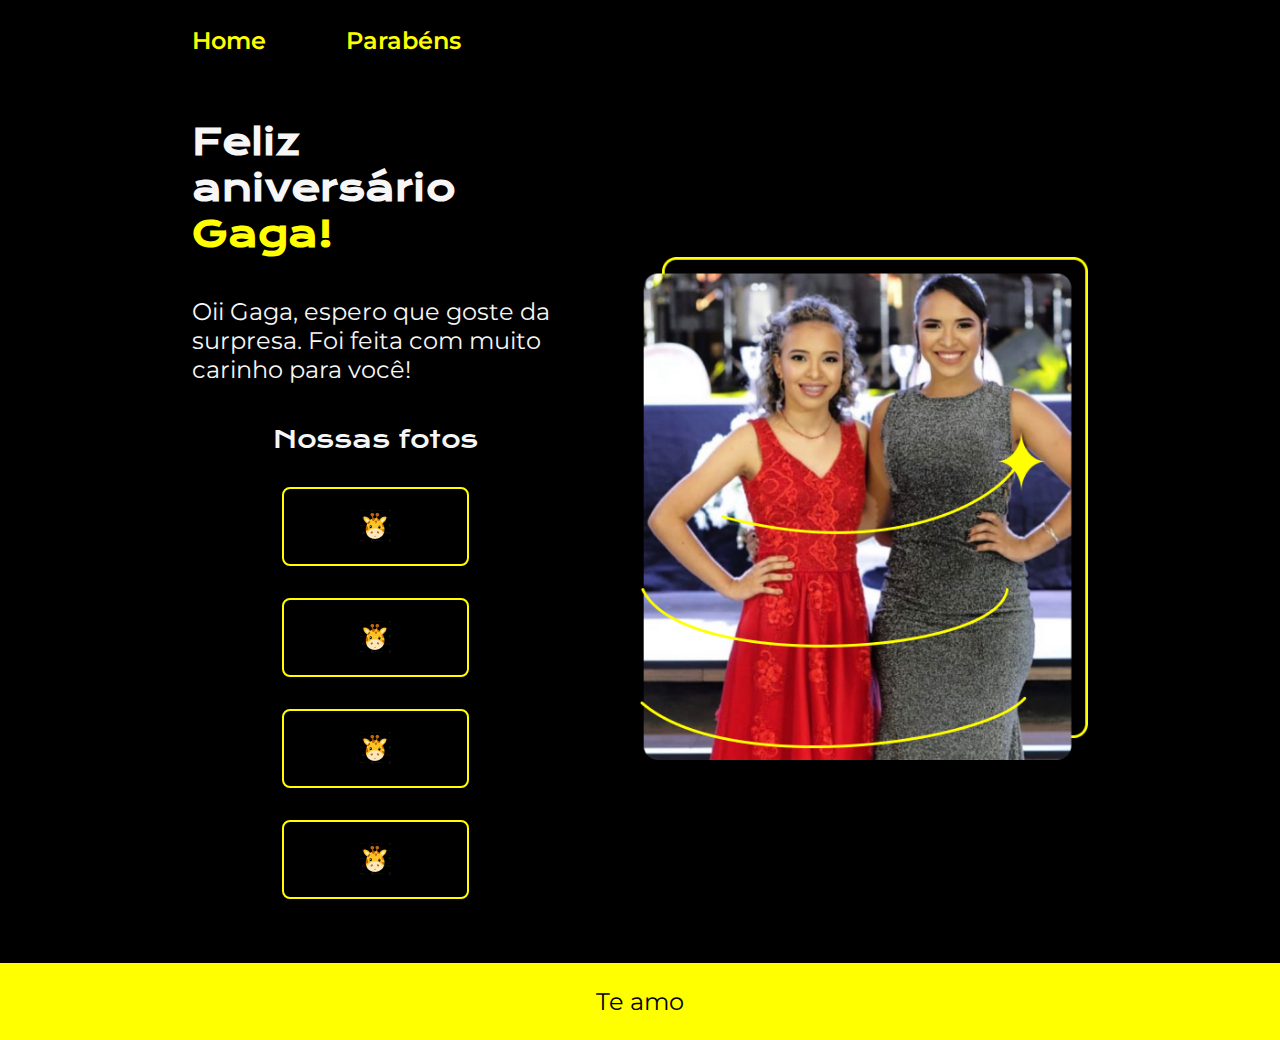
<file: index.html>
<!DOCTYPE html>
<html lang="pt-br">

<head>
    <meta charset="UTF-8">
    <meta http-equiv="X-UA-Compatible" content="IE=edge">
    <meta name="viewport" content="width=device-width, initial-scale=1.0">
    <title>Gaga</title>
    <link rel="stylesheet" href="./styles/style.css">
</head>

<body>
    <header class="cabecalho">
        <nav class="cabecalho__menu">
            <a class="cabecalho__menu__link" href="index.html">Home</a>
            <a class="cabecalho__menu__link" href="about.html">Parabéns</a>
        </nav>
    </header>
    <main class="apresentacao">
        <section class="apresentacao__conteudo">
            <h1 class="apresentacao__conteudo__titulo"> Feliz aniversário <strong class="titulo-destaque"> Gaga!</strong></h1>
            <p class="apresentacao__conteudo__texto">Oii Gaga, espero que goste da surpresa. Foi feita com muito carinho para você!</p>
            <div class="apresentacao__links">
                <h2 class="apresentacao__links__subtitulo">Nossas fotos</h2>
                <a class="apresentacao__links__navegacao" href="./assets/vovo.png">
                    <img src="./assets/girafa.png">
                </a>
                <a class="apresentacao__links__navegacao" href="./assets/llg.png">
                    <img src="./assets/girafa.png">
                </a>
                <a class="apresentacao__links__navegacao" href="./assets/lene.png">
                    <img src="./assets/girafa.png">
                </a>
                <a class="apresentacao__links__navegacao" href="./assets/ltg.png">
                    <img src="./assets/girafa.png">
                </a>
            </div>
        </section>
        <img class="apresentacao__imagem" src="./assets/Imagem.png" alt="Foto de GL">
    </main>
    <footer class="rodape">
        <p>Te amo</p>
    </footer>
</body>

</html>
</file>
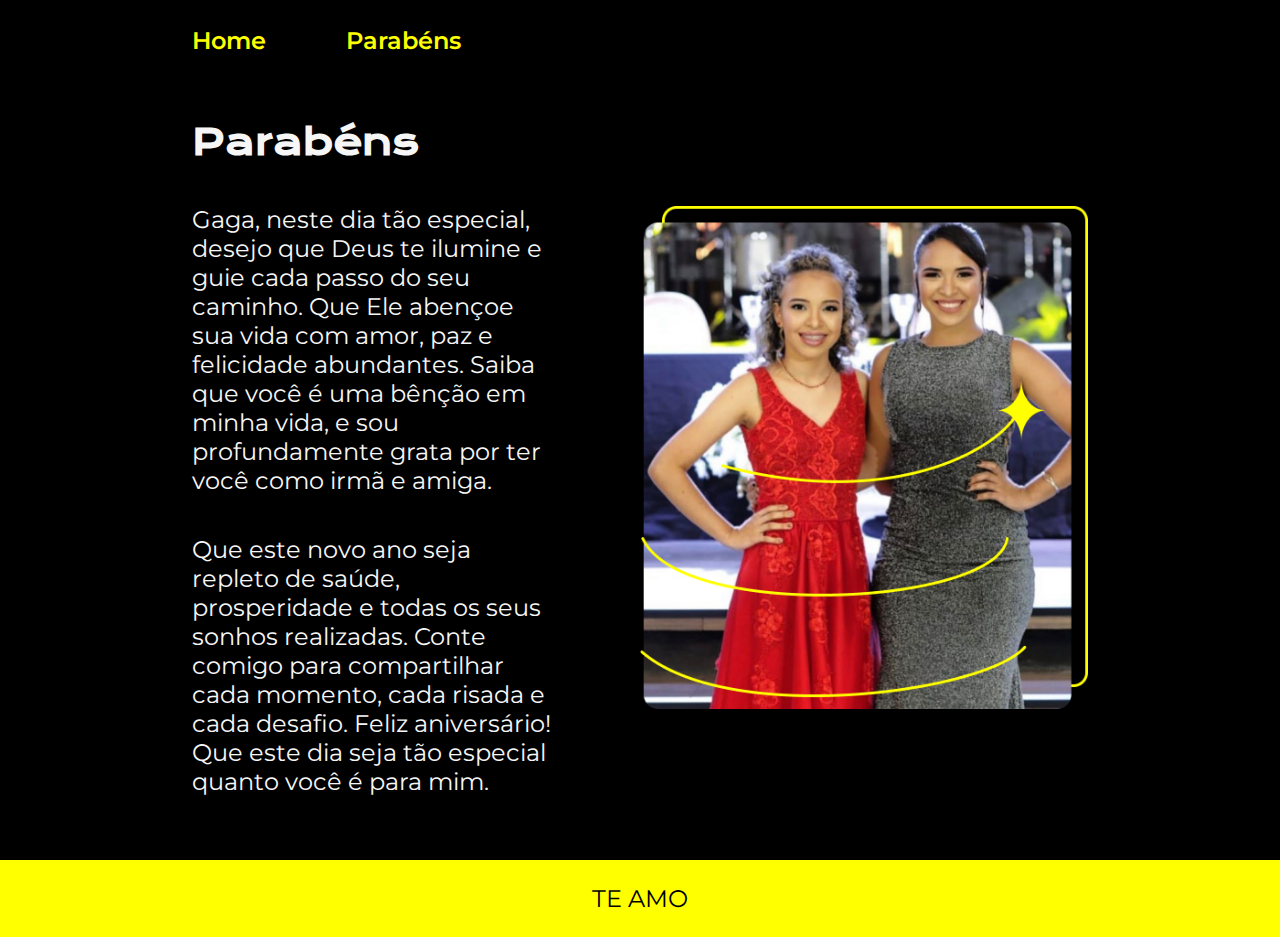
<file: about.html>
<!DOCTYPE html>
<html lang="pt-br">

<head>
    <meta charset="UTF-8">
    <meta http-equiv="X-UA-Compatible" content="IE=edge">
    <meta name="viewport" content="width=device-width, initial-scale=1.0">
    <title>Parabéns</title>
    <link rel="stylesheet" href="./styles/style.css">
</head>

<body>
    <header class="cabecalho">
        <nav class="cabecalho__menu">
            <a class="cabecalho__menu__link" href="index.html">Home</a>
            <a class="cabecalho__menu__link" href="about.html">Parabéns</a>
        </nav>
    </header>

    <main class="apresentacao">
        <section class="apresentacao__conteudo">
            <h1 class="apresentacao__conteudo__titulo">Parabéns</h1>
            <p class="apresentacao__conteudo__texto">Gaga, neste dia tão especial, desejo que Deus te ilumine e guie cada passo do seu caminho. Que Ele abençoe sua vida com amor, paz e felicidade abundantes. 
            Saiba que você é uma bênção em minha vida, e sou profundamente grata por ter você como irmã e amiga. 
            </p>
            <p class="apresentacao__conteudo__texto">Que este novo ano seja repleto de saúde, prosperidade e todas os seus sonhos realizadas. Conte comigo para compartilhar cada momento, cada risada e cada desafio. 
            Feliz aniversário! Que este dia seja tão especial quanto você é para mim.</p>
        </section>
        <img class="apresentacao__imagem" src="./assets/Imagem.png" alt="Foto de GL">
    </main>

    <footer class="rodape">
        <p>TE AMO</p>
    </footer>
</body>

</html>
</file>
<file: styles/style.css>
@import url('https://fonts.googleapis.com/css2?family=Krona+One&family=Montserrat:wght@400;600&display=swap');

:root {
    --cor-primaria: #000000;
    --cor-secundaria: #F6F6F6;
    --cor-terciaria: #FFFF00;
    --cor-hover: #272727;

    --fonte-primaria: 'Krona One', sans-serif;
    --fonte-secundaria: 'Montserrat', sans-serif;
}
*{
    margin: 0;
    padding: 0;
}

body{
    box-sizing: border-box;
    background-color: var(--cor-primaria);
    color: var(--cor-secundaria);
}

.cabecalho{
    padding: 2% 0% 0% 15%;
}
.cabecalho__menu{
    display: flex;
    gap: 80px;
}
.cabecalho__menu__link{
    font-family: var(--fonte-secundaria);
    font-size: 1.5rem;
    font-weight: 600;
    color: var(--cor-terciaria);
    text-decoration: none;
}
.apresentacao{
    padding: 5% 15%;
    display: flex;
    align-items: center;
    justify-content: space-between;
    gap: 82px;
}
.apresentacao__conteudo{
    width: 50%;
    display: flex;
    flex-direction: column;
    gap: 40px;
}

.apresentacao__conteudo__titulo{
    font-size: 2.25rem;
    font-family: var(--fonte-primaria);
}
.titulo-destaque{
    color: var(--cor-terciaria);
}
.apresentacao__conteudo__texto{
    font-size: 1.5rem;
    font-family: var(--fonte-secundaria);
}

.apresentacao__links{
    display: flex;
    flex-direction: column;
    justify-content: space-between;
    align-items: center;
    gap: 32px;
}
.apresentacao__links__subtitulo{
    font-family: var(--fonte-primaria);
    font-weight: 400;
    font-size: 1.5rem;
}
.apresentacao__links__navegacao{
    display: flex;
    justify-content: center;
    gap: 16px;
    border: 2px solid var(--cor-terciaria);
    width: 50%;
    text-align: center;
    border-radius: 8px;
    font-size: 1.5rem;
    font-weight: 600;
    padding: 21.5px 0;
    text-decoration: none;
    color: var(--cor-secundaria);
    font-family: var(--fonte-secundaria);
}
.apresentacao__links__navegacao:hover{
    background-color: var(--cor-hover);
}
.apresentacao__imagem{
    width: 50%;
}
.rodape{
    color: var(--cor-primaria);
    background-color: var(--cor-terciaria);
    padding: 24px;
    text-align: center;
    font-family: var(--fonte-secundaria);
    font-size: 1.5rem;
    font-weight: 400;
}

@media (max-width: 1200px) {
    .cabecalho{
         padding: 10%;  
    }
    .cabecalho__menu{
        justify-content: center;
    }
    .apresentacao{
        flex-direction: column-reverse;
        padding: 5%;
    }
    .apresentacao__conteudo{
        width: auto;
    }
}
</file>
